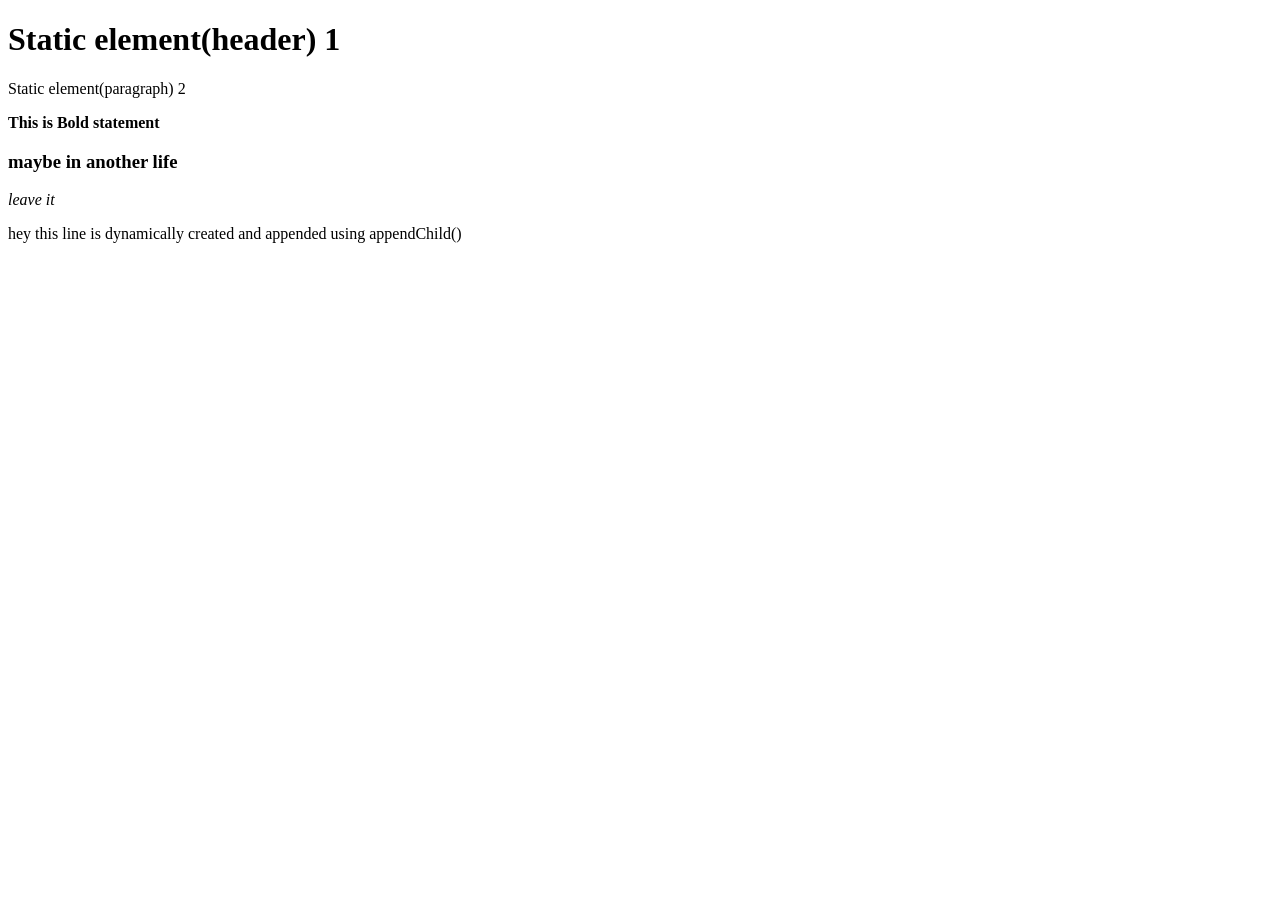
<file: basicManipulationDOM/index.html>
<!DOCTYPE html>
<html lang="en">
<head>
    <meta charset="UTF-8">
    <meta name="viewport" content="width=device-width, initial-scale=1.0">
    <title>BasicDOMManupilation</title>
</head>
<body>
    <h1>Static element(header) 1</h1>
    <p>Static element(paragraph) 2</p>

    <div>
        <h3>maybe in another life</h3>
        <i>leave it</i>
    </div>
    <script src="/basicManipulationDOM/app.js" defer></script>
</body>
</html>
</file>
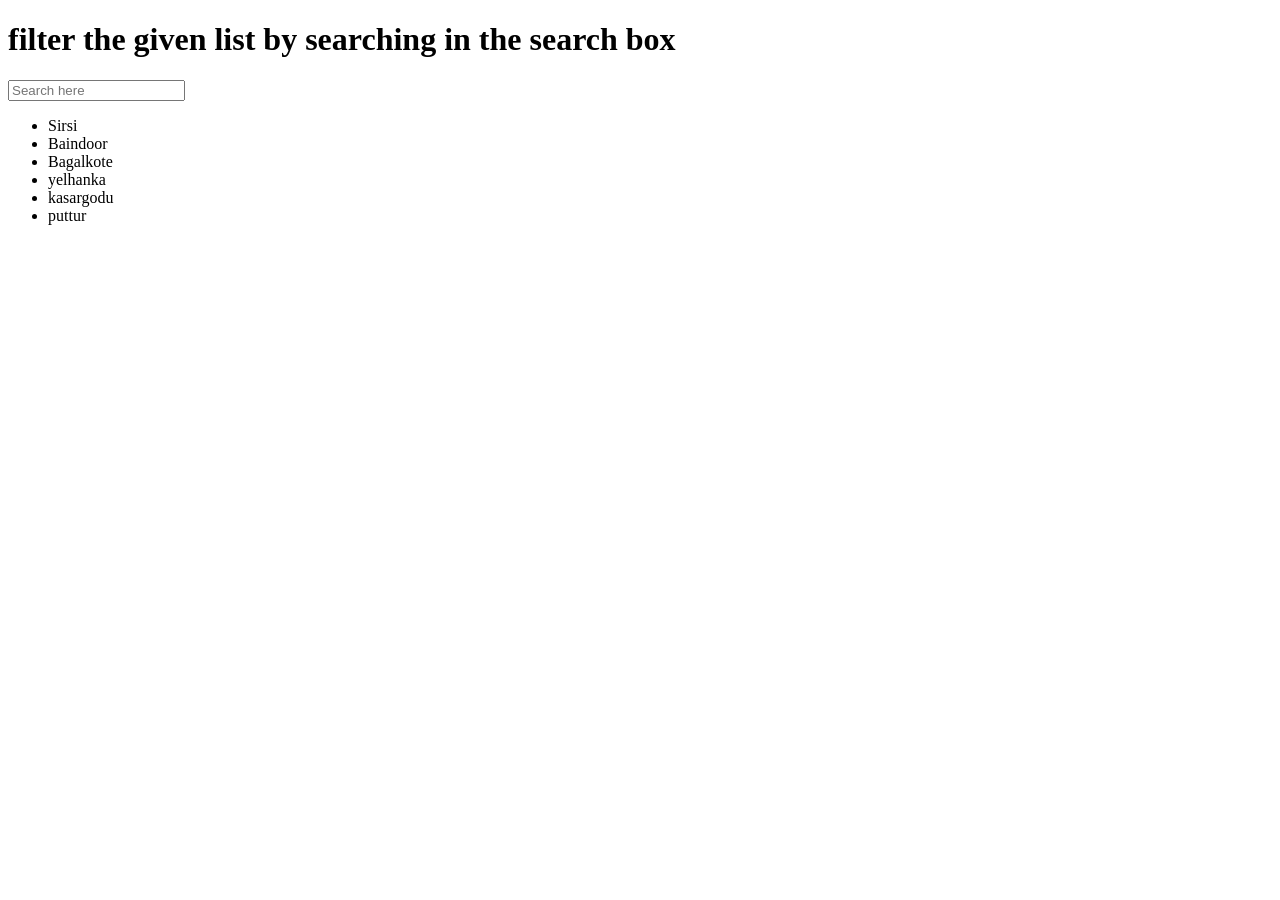
<file: SearchFilter/index.html>
<!DOCTYPE html>
<html lang="en">
<head>
    <meta charset="UTF-8">
    <meta name="viewport" content="width=device-width, initial-scale=1.0">
    <title>A simple SearchFilter</title>
</head>
<body>
    <h1>filter the given list by searching in the search box</h1>

    <input type="text" id="SearchIt" placeholder="Search here" onkeyup="SearchFilter()">

    <ul id="TheList">
        <li>Sirsi</li>
        <li>Baindoor</li>
        <li>Bagalkote</li>
        <li>yelhanka</li>
        <li>kasargodu</li>
        <li>puttur</li>
    </ul>

    <script src="/SearchFilter/app.js" defer></script>
</body>
</html>
</file>
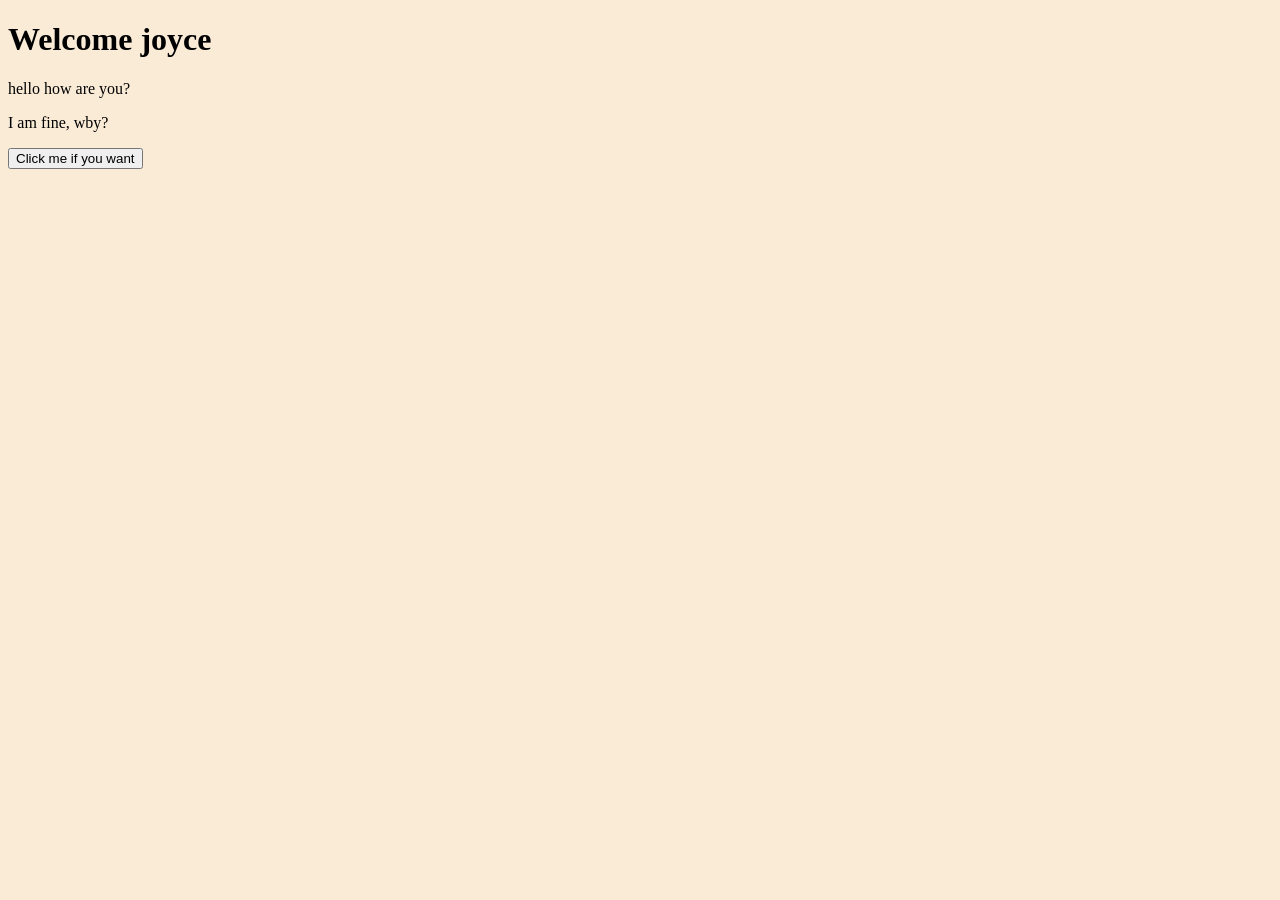
<file: SimpleHighlighter/index.html>
<!DOCTYPE html>
<html lang="en">
<head>
    <meta charset="UTF-8">
    <meta name="viewport" content="width=device-width, initial-scale=1.0">
    <title>A SIMPLE HIGHLIGHTER APP</title>
    <link rel="stylesheet" href="style.css">
    <script defer src = "app.js"></script>
</head>
<body>
    <h1 id="maintag">Welcome joyce</h1>
    <p class = "info">hello how are you?</p>
    <p class = "info">I am fine, wby?</p>

    <button onclick="ClickOnMe()">Click me if you want</button>
</body>
</html>
</file>
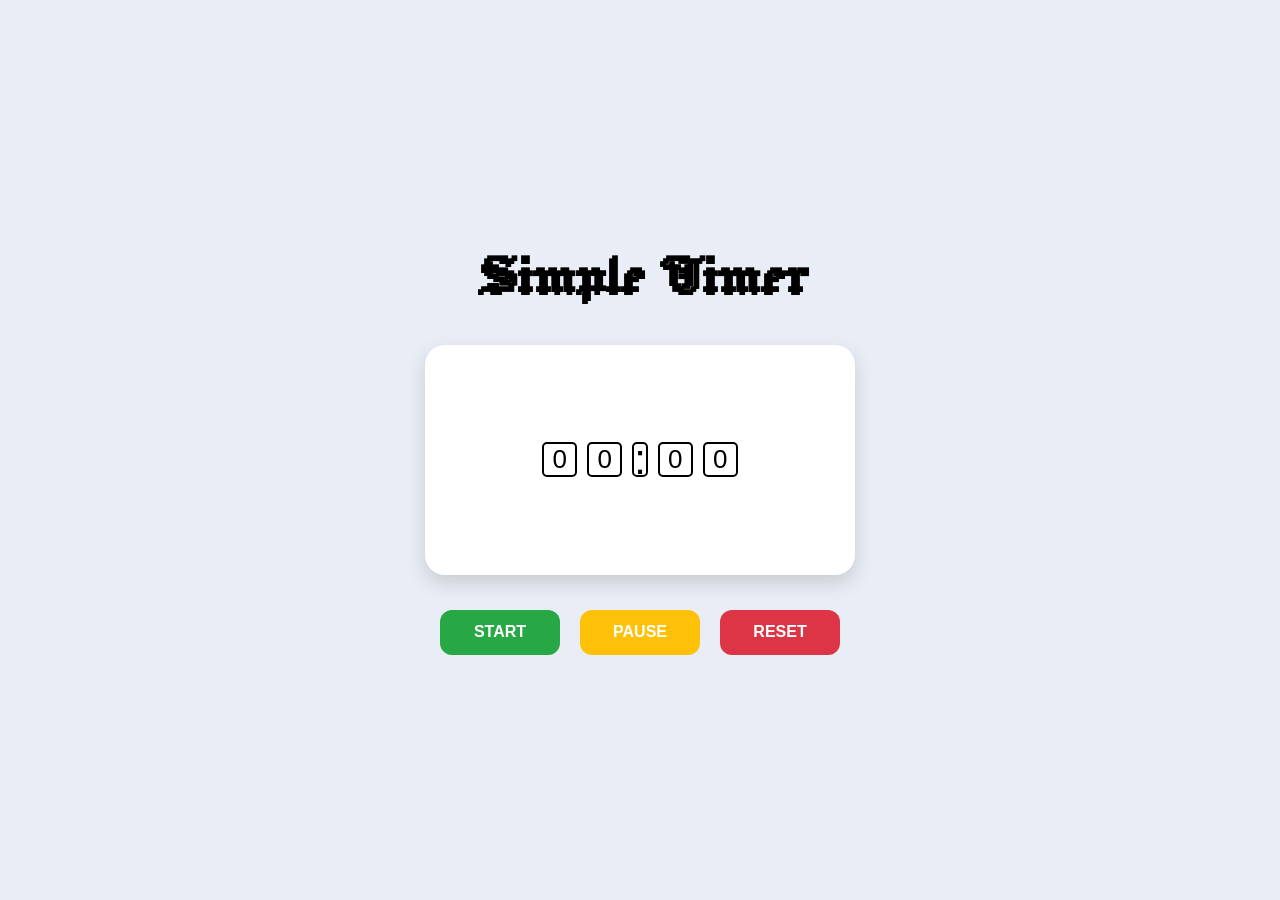
<file: SimpleTimer/index.html>
<!DOCTYPE html>
<html lang="en">
<head>
    <meta charset="UTF-8">
    <meta name="viewport" content="width=device-width, initial-scale=1.0">
    <title>A simple Timer</title>
    <link rel="preconnect" href="https://fonts.googleapis.com">
    <link rel="preconnect" href="https://fonts.gstatic.com" crossorigin>
    <link href="https://fonts.googleapis.com/css2?family=Jacquard+12&display=swap" rel="stylesheet">
    <link rel="stylesheet" href="style.css">
</head>
<body>
    <h1 class="timer-title">Simple Timer</h1>
    <div class = "timer-box">
        <div class = "timer-clock">
              <span>0</span>
              <span>0</span>
              <span>:</span>
              <span>0</span>
              <span>0</span>
        </div>
    </div>
    <div class="button-container">
        <button class="start-btn">START</button>
        <button class="pause-btn">PAUSE</button>
        <button class="reset-btn">RESET</button>
    </div>

    <script src="app.js"></script>
</body>
</html>
</file>
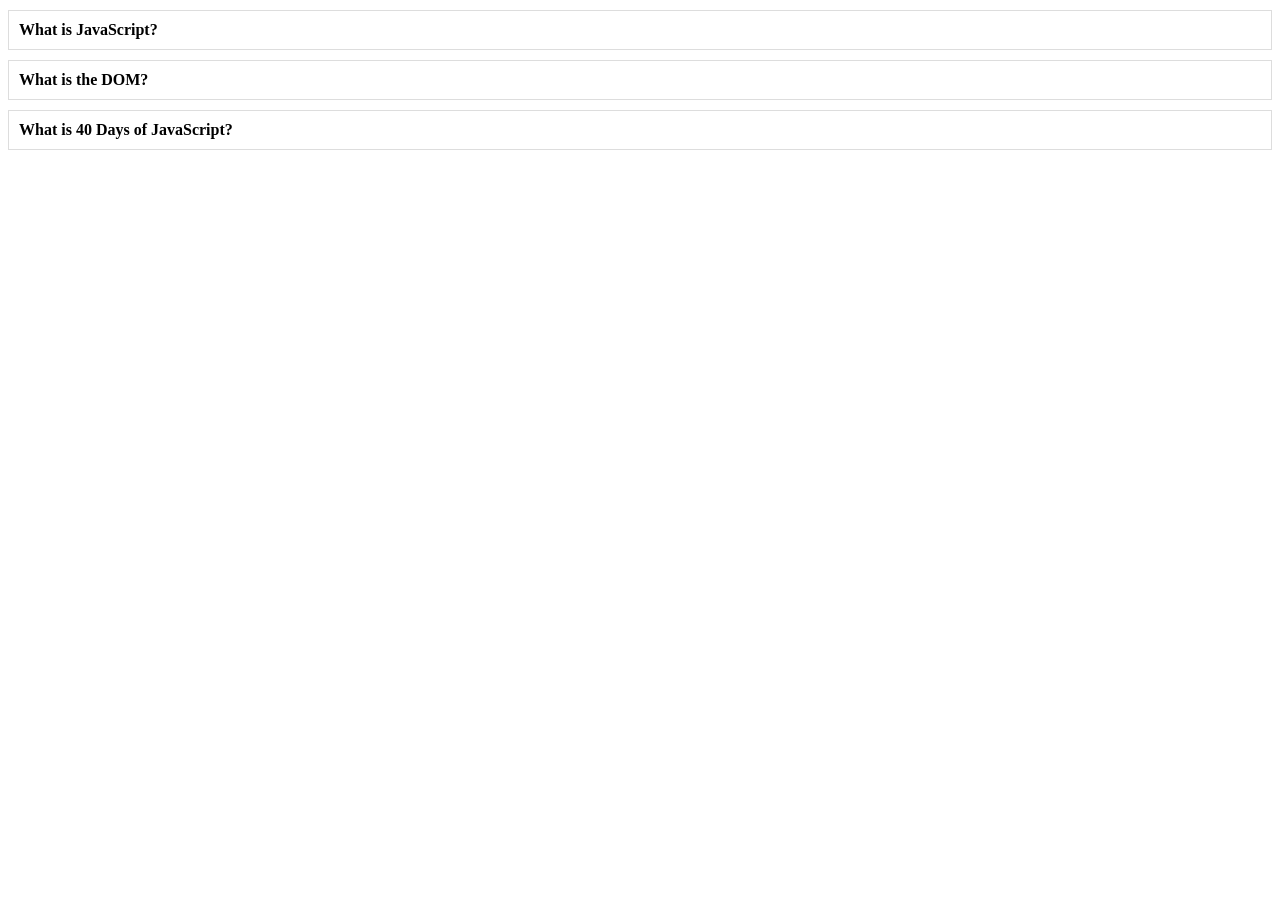
<file: FAQ/faq.html>
<!DOCTYPE html>
<html lang="en">

<head>
    <meta charset="UTF-8">
    <meta name="viewport" content="width=device-width, initial-scale=1.0">
    <link rel="stylesheet" href="./faq.css">
    <title>FAQ</title>
    <script defer src="./faq.js"></script>
</head>

<body>
    <div class="faq">
        <div class="faq-item">
            <div class="question">What is JavaScript?</div>
            <div class="answer">JavaScript is a scripting language used to create dynamic content.</div>
        </div>
        <div class="faq-item">
            <div class="question">What is the DOM?</div>
            <div class="answer">The DOM is the Document Object Model representing the page structure.</div>
        </div>
        <div class="faq-item">
            <div class="question">What is 40 Days of JavaScript?</div>
            <div class="answer">It is an initiative by tapaScript Family to win over JavaScript with fundamentals and code.</div>
        </div>

    </div>
</body>

</html>
</file>
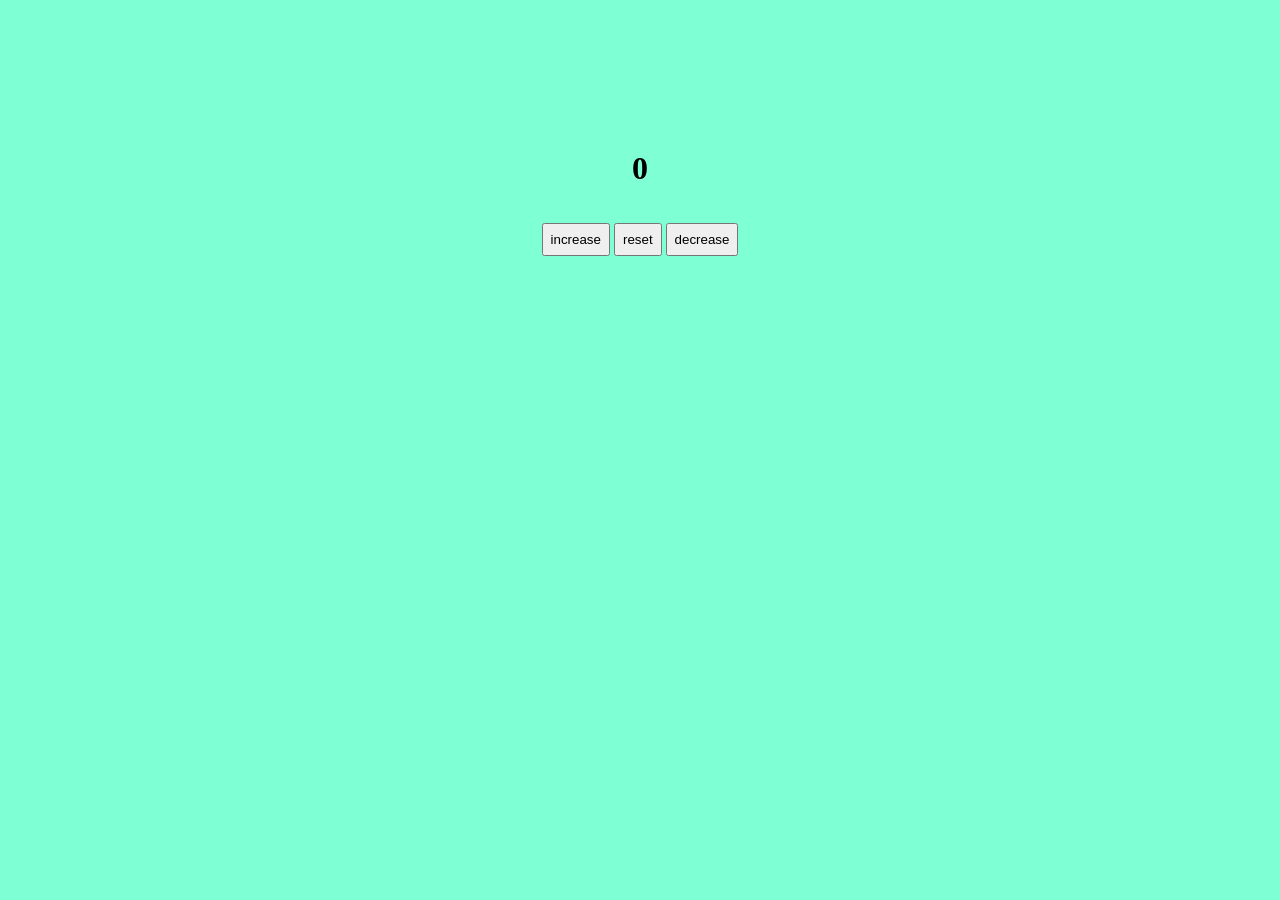
<file: UserInput/NumberCounter/counter.html>
<!DOCTYPE html>
<html lang="en">
<head>
    <meta charset="UTF-8">
    <meta name="viewport" content="width=device-width, initial-scale=1.0">
    <title>HelloWorld</title>
    <link rel="stylesheet" href="counter.css">
</head>
<body>
    <label id="Counter">0</label><br><br>
    <div>
         <button id = "inc" class="btn">increase</button>
         <button id ="re" class="btn">reset</button>
         <button id ="de" class="btn">decrease</button>
    </div>
    <script src="counter.js" defer></script>
</body>
</html>
</file>
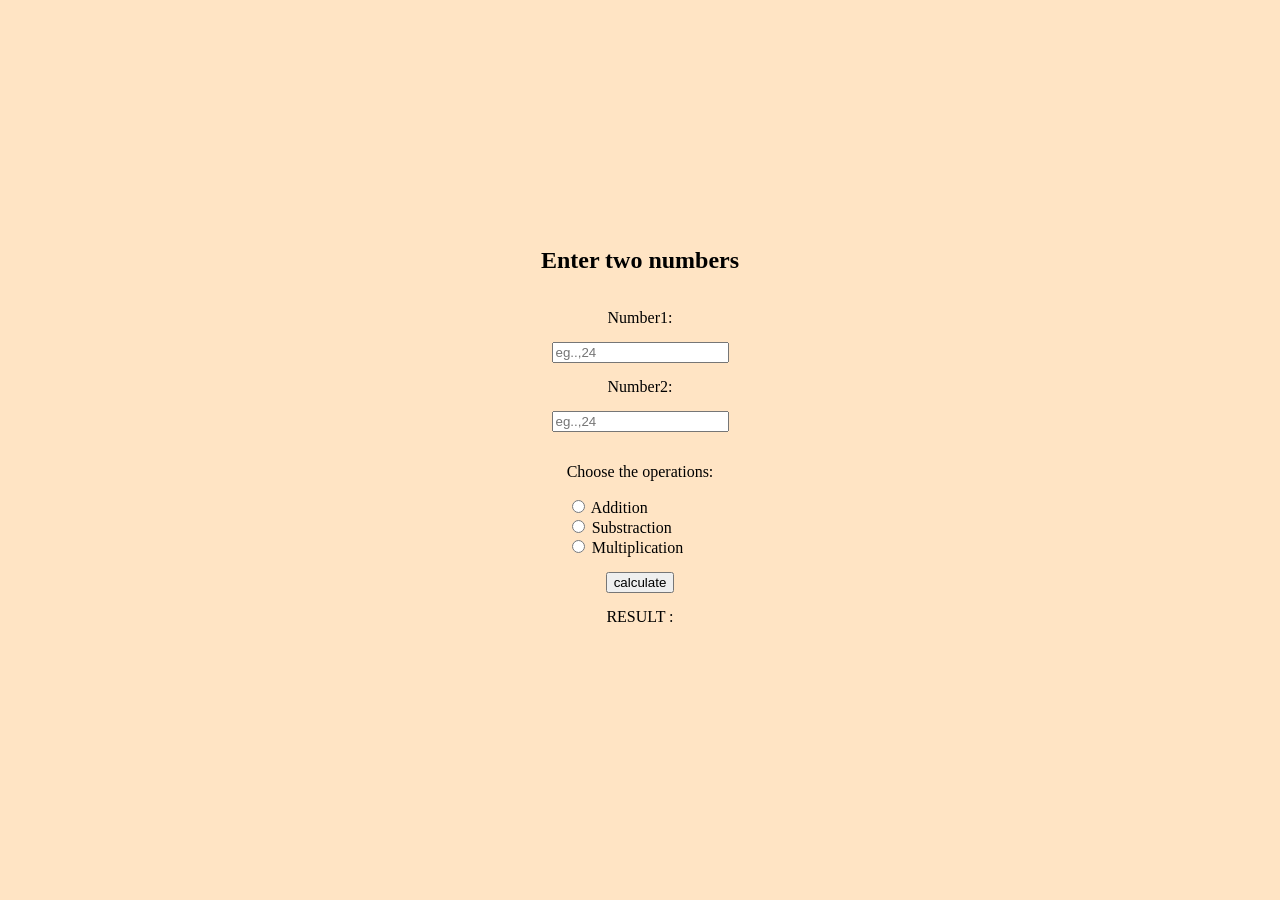
<file: UserInput/operations/operations.html>
<!DOCTYPE html>
<html lang="en">
<head>
    <meta charset="UTF-8">
    <meta name="viewport" content="width=device-width, initial-scale=1.0">
    <title>input any number</title>
    <link rel="stylesheet" href="operations.css">
</head>
<body>
    <h2>Enter two numbers</h2>
    <label>Number1:</label>
    <input type="number" placeholder="eg..,24" id="Num1">
    <label>Number2:</label>
    <input type="number" placeholder="eg..,24" id="Num2">
    
    
  <form>
  <p>Choose the operations:</p>
  <input type="radio" id="addition" onclick="toggleRadio(this)" name="op">
  <label>Addition</label><br>

  <input type="radio" id="substraction" onclick="toggleRadio(this)" name="op">
  <label>Substraction</label><br>

  <input type="radio" id="multiplication" onclick="toggleRadio(this)" name="op">
  <label>Multiplication</label>
  </form>

  <button id="Calci">calculate</button>

  RESULT : <p id="parah"></p>

<script src="operations.js"></script>
</body>
</html>
</file>
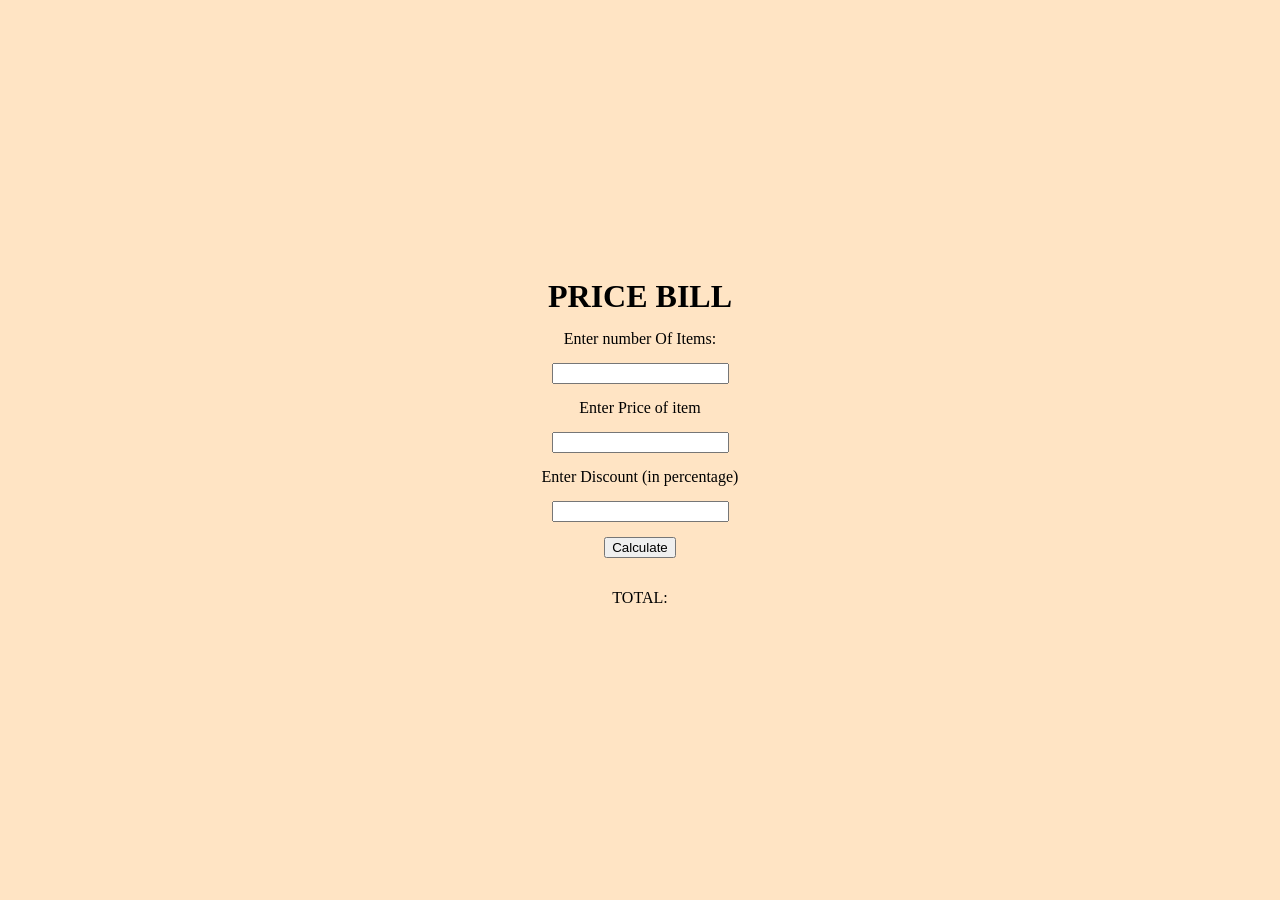
<file: UserInput/productPrice/price.html>
<!DOCTYPE html>
<html lang="en">
<head>
    <meta charset="UTF-8">
    <meta name="viewport" content="width=device-width, initial-scale=1.0">
    <title>TotalProcutPrice</title>
    <link rel="stylesheet" href="price.css">
</head>
<body>
    <h1>PRICE BILL</h1>
    <label>Enter number Of Items:</label>
    <input type="number" id="Qty">
    
    <label>Enter Price of item</label>
    <input type="number" id="Price">

    <label>Enter Discount (in percentage)</label>
    <input type="number" id="percent">
   
    <button id="total">Calculate</button>
    <p>TOTAL:<span id="answer"></span></p>

     <script src="price.js" defer></script>
</body>
</html>
</file>
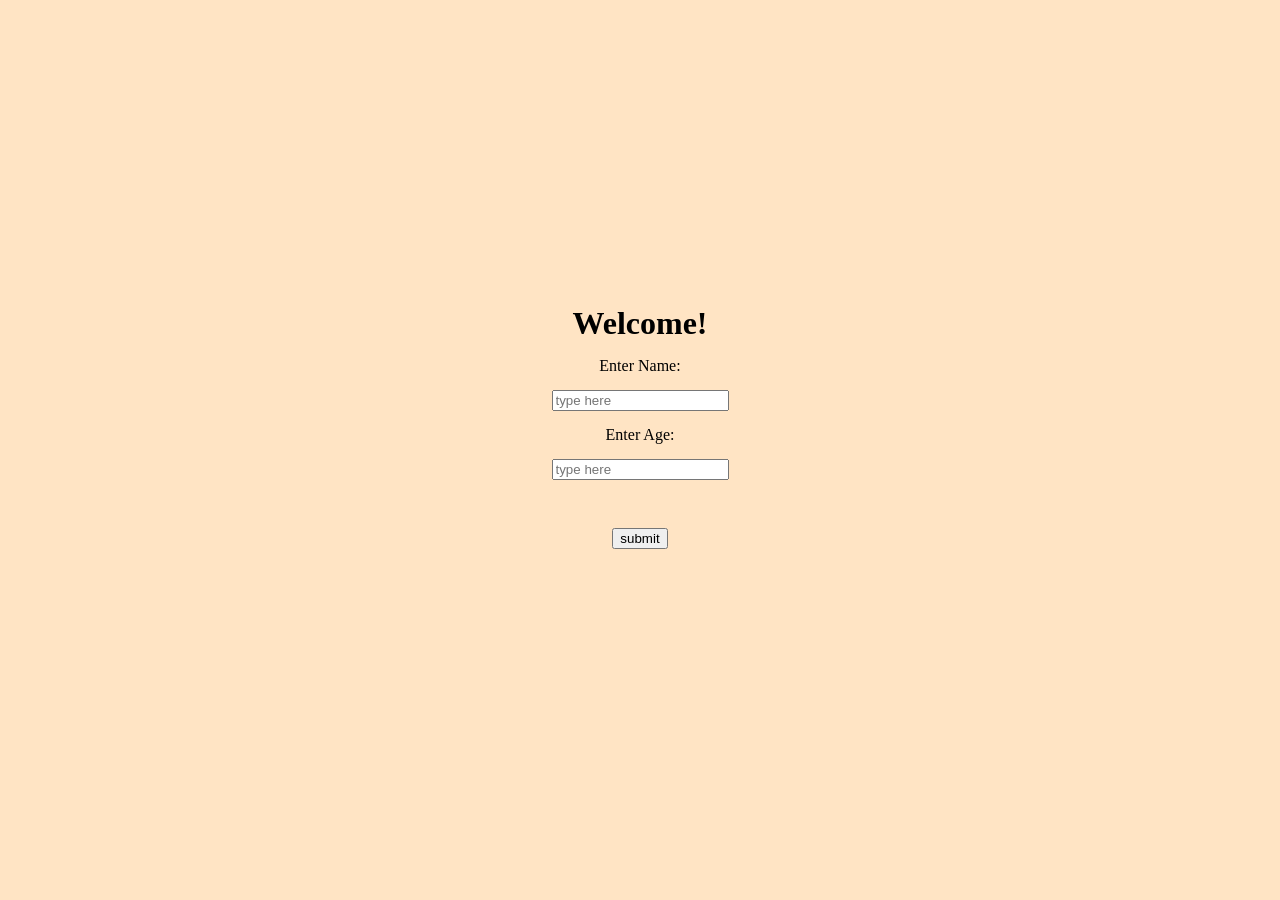
<file: UserInput/welcomepage/welcome.html>
<!DOCTYPE html>
<html lang="en">
<head>
    <meta charset="UTF-8">
    <meta name="viewport" content="width=device-width, initial-scale=1.0">
    <title>Document</title>
    <link rel="stylesheet" href="welcome.css">
</head>
<body>
    <h1 id="theHead">Welcome!</h1>
    <label>Enter Name:</label>
    <input type="text" id="Texthere" placeholder="type here">
    <label>Enter Age:</label>
    <input type="text" id="Texthere2" placeholder="type here">
    <br>
    <button id="SubmitButton">submit</button>
    <p id="para"></p>
    <script src="welcome.js"></script>
</body>
</html>
</file>
<file: SimpleHighlighter/style.css>
body
{
    background-color: antiquewhite;
}
</file>
<file: SimpleTimer/style.css>
/* ===========================
   GENERAL STYLING
=========================== */

*{
    margin: 0;
    padding: 0;
    box-sizing: border-box;
}

body{
    background-color: #E9EEF6;
    font-family: Arial, Helvetica, sans-serif;

    display: flex;
    flex-direction: column;
    justify-content: center;
    align-items: center;

    min-height: 100vh;
}

/* ===========================
   TITLE
=========================== */

.timer-title{
    font-family: "Jacquard 12", serif;
    font-size: 64px;
    margin-bottom: 35px;
    color: #000;
}

/* ===========================
   TIMER CARD
=========================== */

.timer-box{
    width: 430px;
    height: 230px;

    background-color: white;

    border-radius: 20px;

    display: flex;
    justify-content: center;
    align-items: center;

    box-shadow: 0px 8px 20px rgba(0,0,0,0.15);
}

/* ===========================
   TIMER DISPLAY
=========================== */

.timer-clock{
    display: flex;
    align-items: center;
    gap: 10px;
}

.timer-clock span{
    width: 35px;
    height: 35px;

    background-color: white;
    border: 2px solid black;
    border-radius: 5px;

    display: flex;
    justify-content: center;
    align-items: center;

    font-size: 26px;
}

.timer-clock span:nth-child(3){
    background: none;
    width: auto;
    font-size: 42px;
}

/* ===========================
   BUTTONS
=========================== */

.button-container{
    display: flex;
    gap: 20px;
    margin-top: 35px;
}

.button-container button{
    width: 120px;
    height: 45px;

    border: none;
    border-radius: 12px;

    color: white;
    font-size: 16px;
    font-weight: bold;

    cursor: pointer;

    transition: 0.3s;
}

.start-btn{
    background-color: #28A745;
}

.pause-btn{
    background-color: #FFC107;
    color: black;
}

.reset-btn{
    background-color: #DC3545;
}

.button-container button:hover{
    transform: translateY(-2px);
    box-shadow: 0px 5px 12px rgba(0,0,0,0.2);
}

.button-container button:active{
    transform: scale(0.96);
}
</file>
<file: FAQ/faq.css>
.faq-item {
    border: 1px solid #ddd;
    margin: 10px 0;
    padding: 10px;
  }

  .question {
    font-weight: bold;
    cursor: pointer;
  }

  .answer {
    display: none;
    margin-top: 5px;
  }

  .answer.show {
    display: block;
  }
</file>
<file: UserInput/NumberCounter/counter.css>
button
{
    padding : 7px
}

label
{
    font-family:cursive;
    font-size: xx-large;
    font-weight: bolder;
}
body
{
    margin-top: 150px;
    background-color: aquamarine;
    display: flex;
    flex-direction: column;
    align-items: center;
    justify-content: center;
}
</file>
<file: UserInput/operations/operations.css>
body {
  background-color: bisque;
  height: 100vh;
  margin: 0;
  
  /* Simple vertical stack layout */
  display: flex;
  flex-direction: column; 
  align-items: center;     /* Centers everything horizontally */
  justify-content: center; /* Centers everything vertically */
  gap: 15px;               /* Adds clean spacing between your elements */
}

h1 {
  margin: 0; /* Cleans up default text margins */
}
</file>
<file: UserInput/productPrice/price.css>
body {
  background-color: bisque;
  height: 100vh;
  margin: 0;
  
  /* Simple vertical stack layout */
  display: flex;
  flex-direction: column; 
  align-items: center;     /* Centers everything horizontally */
  justify-content: center; /* Centers everything vertically */
  gap: 15px;               /* Adds clean spacing between your elements */
}

h1 {
  margin: 0; /* Cleans up default text margins */
}
</file>
<file: UserInput/welcomepage/welcome.css>
body {
  background-color: bisque;
  height: 100vh;
  margin: 0;
  
  /* Simple vertical stack layout */
  display: flex;
  flex-direction: column; 
  align-items: center;     /* Centers everything horizontally */
  justify-content: center; /* Centers everything vertically */
  gap: 15px;               /* Adds clean spacing between your elements */
}

h1 {
  margin: 0; /* Cleans up default text margins */
}
</file>
